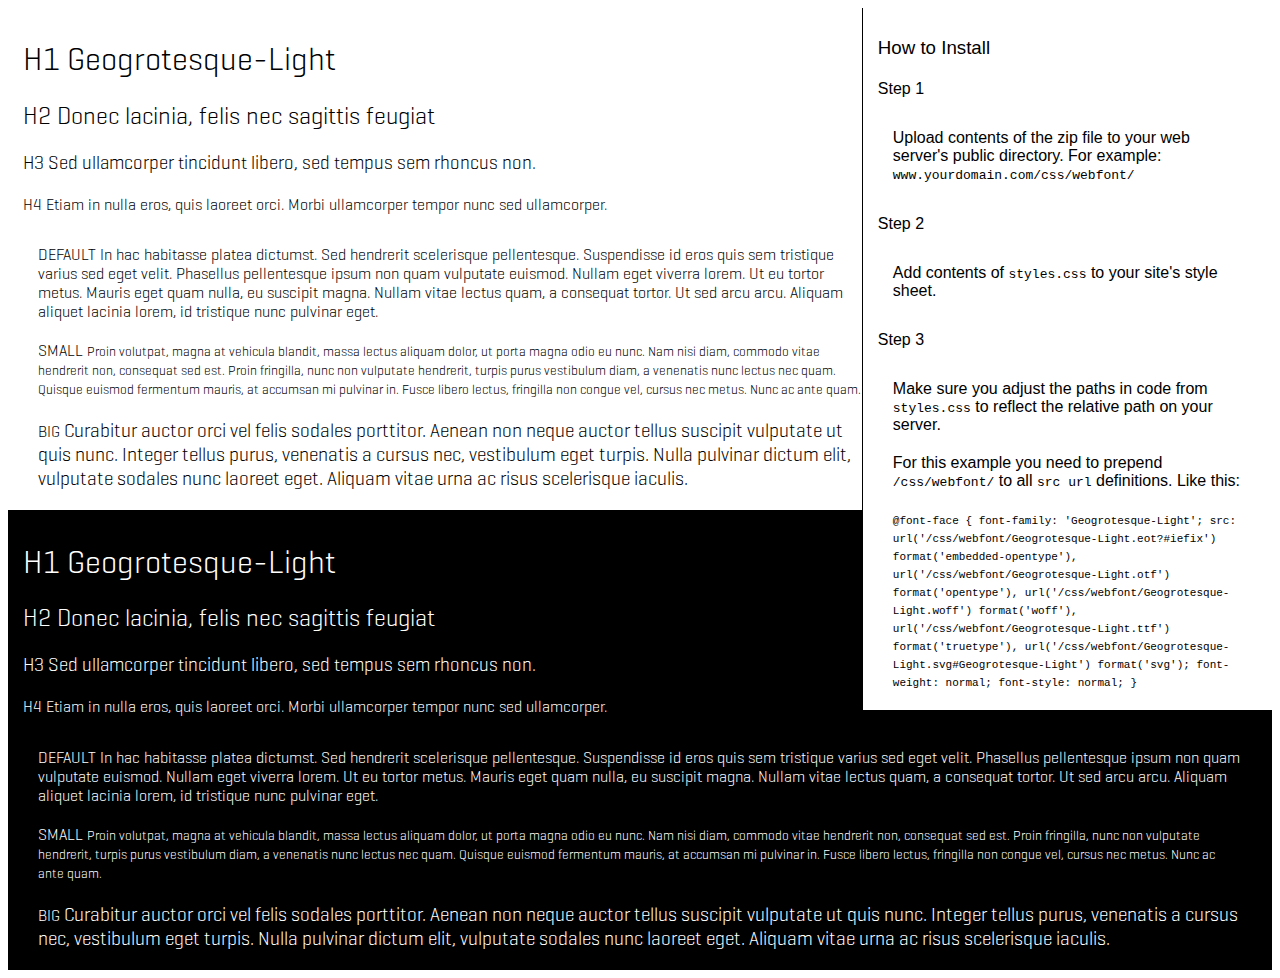
<file: assets/fonts/Geogrotesque-Light/preview.html>
<!DOCTYPE html>
<html>
<head>
<title>
Geogrotesque-Light
 - Web font preview
</title>
<style type='text/css'>

@font-face {
  font-family: 'Geogrotesque-Light';
  src: url('Geogrotesque-Light.eot?#iefix') format('embedded-opentype'),  url('Geogrotesque-Light.otf')  format('opentype'),
	     url('Geogrotesque-Light.woff') format('woff'), url('Geogrotesque-Light.ttf')  format('truetype'), url('Geogrotesque-Light.svg#Geogrotesque-Light') format('svg');
  font-weight: normal;
  font-style: normal;
}

body { font-family: 'Geogrotesque-Light' !important; }
h1, h2, h3, h4 { font-weight: normal; }
.reg { color:black; background:white; }
.inverse { color:white; background:black; }
div { padding: 10px 15px; }
.right { background:white; width:30%; float: right; font-family: sans-serif; border: 1px solid black; border-width: 0 0 1px 1px;}
</style>
</head>
<body>
<div class='right'>
<h3>How to Install</h3>
<h4>Step 1</h4>
<div>
Upload contents of the zip file to your web server's public directory. For example:
<code>www.yourdomain.com/css/webfont/</code>
</div>
<h4>Step 2</h4>
<div>
Add contents of
<code>styles.css</code>
to your site's style sheet.
</div>
<h4>Step 3</h4>
<div>
Make sure you adjust the paths in code from
<code>styles.css</code>
to reflect the relative path on your server.
</div>
<div>
For this example you need to prepend
<code>/css/webfont/</code>
to all
<code>src url</code>
definitions. Like this:
</div>
<div>
<code style='font-size:11px;'>@font-face {
  font-family: 'Geogrotesque-Light';
  src: url('/css/webfont/Geogrotesque-Light.eot?#iefix') format('embedded-opentype'),  url('/css/webfont/Geogrotesque-Light.otf')  format('opentype'),
	     url('/css/webfont/Geogrotesque-Light.woff') format('woff'), url('/css/webfont/Geogrotesque-Light.ttf')  format('truetype'), url('/css/webfont/Geogrotesque-Light.svg#Geogrotesque-Light') format('svg');
  font-weight: normal;
  font-style: normal;
}</code>
</div>
</div>
<div class='reg'>
<h1>
H1
Geogrotesque-Light
</h1>
<h2>
H2
Donec lacinia, felis nec sagittis feugiat
</h2>
<h3>
H3
Sed ullamcorper tincidunt libero, sed tempus sem rhoncus non.
</h3>
<h4>
H4
Etiam in nulla eros, quis laoreet orci. Morbi ullamcorper tempor nunc sed ullamcorper.
</h4>
<div>
DEFAULT
In hac habitasse platea dictumst. Sed hendrerit scelerisque pellentesque. Suspendisse id eros quis sem tristique varius sed eget velit. Phasellus pellentesque ipsum non quam vulputate euismod. Nullam eget viverra lorem. Ut eu tortor metus. Mauris eget quam nulla, eu suscipit magna. Nullam vitae lectus quam, a consequat tortor. Ut sed arcu arcu. Aliquam aliquet lacinia lorem, id tristique nunc pulvinar eget.
</div>
<div>
SMALL
<small>
Proin volutpat, magna at vehicula blandit, massa lectus aliquam dolor, ut porta magna odio eu nunc. Nam nisi diam, commodo vitae hendrerit non, consequat sed est. Proin fringilla, nunc non vulputate hendrerit, turpis purus vestibulum diam, a venenatis nunc lectus nec quam. Quisque euismod fermentum mauris, at accumsan mi pulvinar in. Fusce libero lectus, fringilla non congue vel, cursus nec metus. Nunc ac ante quam.
</small>
</div>
<div>
BIG
<big>
Curabitur auctor orci vel felis sodales porttitor. Aenean non neque auctor tellus suscipit vulputate ut quis nunc. Integer tellus purus, venenatis a cursus nec, vestibulum eget turpis. Nulla pulvinar dictum elit, vulputate sodales nunc laoreet eget. Aliquam vitae urna ac risus scelerisque iaculis.
</big>
</div>

</div>
<div class='inverse'>
<h1>
H1
Geogrotesque-Light
</h1>
<h2>
H2
Donec lacinia, felis nec sagittis feugiat
</h2>
<h3>
H3
Sed ullamcorper tincidunt libero, sed tempus sem rhoncus non.
</h3>
<h4>
H4
Etiam in nulla eros, quis laoreet orci. Morbi ullamcorper tempor nunc sed ullamcorper.
</h4>
<div>
DEFAULT
In hac habitasse platea dictumst. Sed hendrerit scelerisque pellentesque. Suspendisse id eros quis sem tristique varius sed eget velit. Phasellus pellentesque ipsum non quam vulputate euismod. Nullam eget viverra lorem. Ut eu tortor metus. Mauris eget quam nulla, eu suscipit magna. Nullam vitae lectus quam, a consequat tortor. Ut sed arcu arcu. Aliquam aliquet lacinia lorem, id tristique nunc pulvinar eget.
</div>
<div>
SMALL
<small>
Proin volutpat, magna at vehicula blandit, massa lectus aliquam dolor, ut porta magna odio eu nunc. Nam nisi diam, commodo vitae hendrerit non, consequat sed est. Proin fringilla, nunc non vulputate hendrerit, turpis purus vestibulum diam, a venenatis nunc lectus nec quam. Quisque euismod fermentum mauris, at accumsan mi pulvinar in. Fusce libero lectus, fringilla non congue vel, cursus nec metus. Nunc ac ante quam.
</small>
</div>
<div>
BIG
<big>
Curabitur auctor orci vel felis sodales porttitor. Aenean non neque auctor tellus suscipit vulputate ut quis nunc. Integer tellus purus, venenatis a cursus nec, vestibulum eget turpis. Nulla pulvinar dictum elit, vulputate sodales nunc laoreet eget. Aliquam vitae urna ac risus scelerisque iaculis.
</big>
</div>

</div>
</body>
</html>
</file>
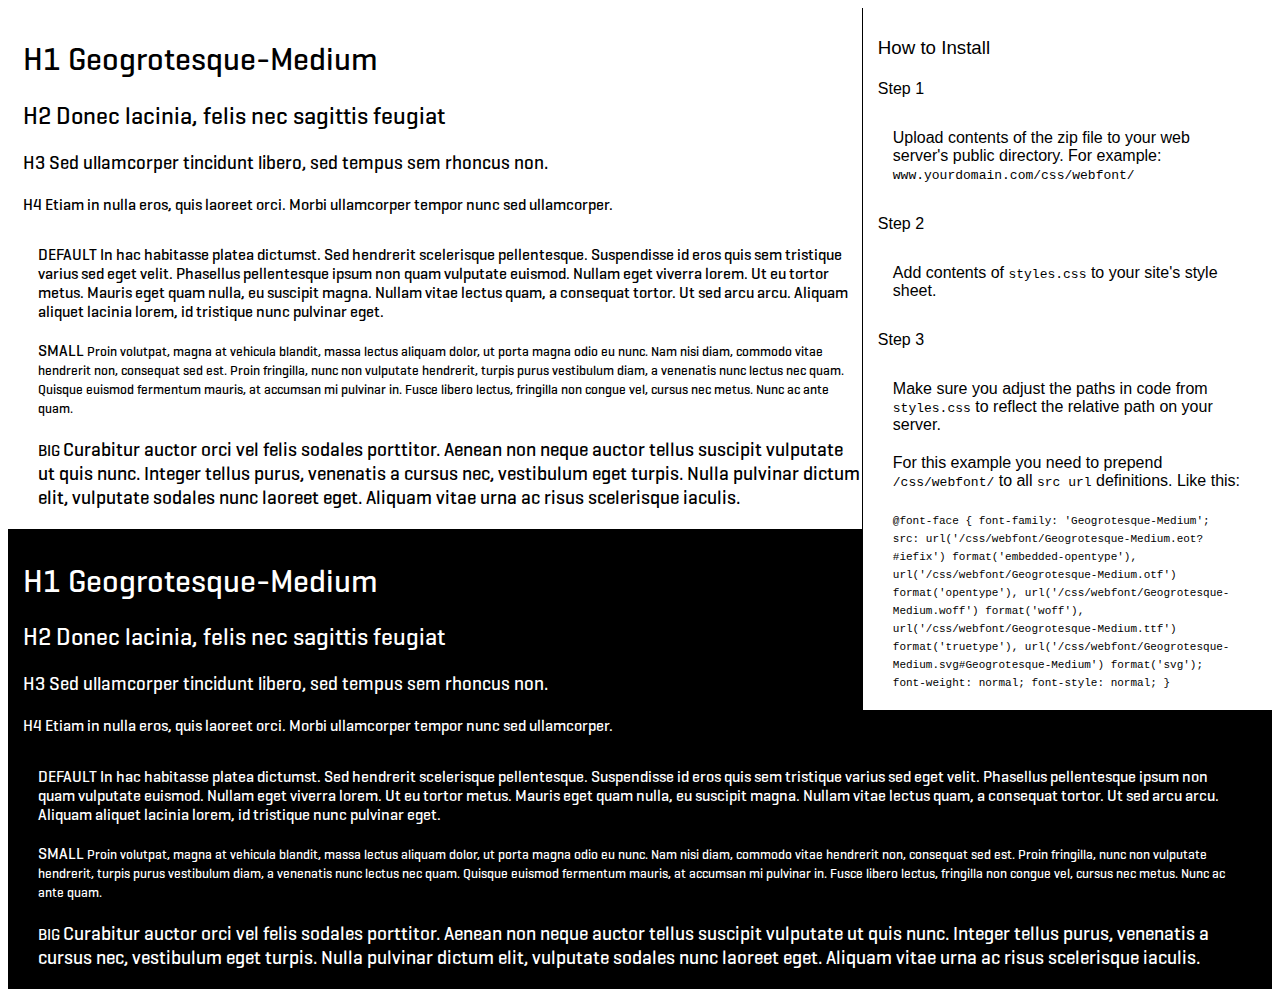
<file: assets/fonts/Geogrotesque-Medium/preview.html>
<!DOCTYPE html>
<html>
<head>
<title>
Geogrotesque-Medium
 - Web font preview
</title>
<style type='text/css'>

@font-face {
  font-family: 'Geogrotesque-Medium';
  src: url('Geogrotesque-Medium.eot?#iefix') format('embedded-opentype'),  url('Geogrotesque-Medium.otf')  format('opentype'),
	     url('Geogrotesque-Medium.woff') format('woff'), url('Geogrotesque-Medium.ttf')  format('truetype'), url('Geogrotesque-Medium.svg#Geogrotesque-Medium') format('svg');
  font-weight: normal;
  font-style: normal;
}

body { font-family: 'Geogrotesque-Medium' !important; }
h1, h2, h3, h4 { font-weight: normal; }
.reg { color:black; background:white; }
.inverse { color:white; background:black; }
div { padding: 10px 15px; }
.right { background:white; width:30%; float: right; font-family: sans-serif; border: 1px solid black; border-width: 0 0 1px 1px;}
</style>
</head>
<body>
<div class='right'>
<h3>How to Install</h3>
<h4>Step 1</h4>
<div>
Upload contents of the zip file to your web server's public directory. For example:
<code>www.yourdomain.com/css/webfont/</code>
</div>
<h4>Step 2</h4>
<div>
Add contents of
<code>styles.css</code>
to your site's style sheet.
</div>
<h4>Step 3</h4>
<div>
Make sure you adjust the paths in code from
<code>styles.css</code>
to reflect the relative path on your server.
</div>
<div>
For this example you need to prepend
<code>/css/webfont/</code>
to all
<code>src url</code>
definitions. Like this:
</div>
<div>
<code style='font-size:11px;'>@font-face {
  font-family: 'Geogrotesque-Medium';
  src: url('/css/webfont/Geogrotesque-Medium.eot?#iefix') format('embedded-opentype'),  url('/css/webfont/Geogrotesque-Medium.otf')  format('opentype'),
	     url('/css/webfont/Geogrotesque-Medium.woff') format('woff'), url('/css/webfont/Geogrotesque-Medium.ttf')  format('truetype'), url('/css/webfont/Geogrotesque-Medium.svg#Geogrotesque-Medium') format('svg');
  font-weight: normal;
  font-style: normal;
}</code>
</div>
</div>
<div class='reg'>
<h1>
H1
Geogrotesque-Medium
</h1>
<h2>
H2
Donec lacinia, felis nec sagittis feugiat
</h2>
<h3>
H3
Sed ullamcorper tincidunt libero, sed tempus sem rhoncus non.
</h3>
<h4>
H4
Etiam in nulla eros, quis laoreet orci. Morbi ullamcorper tempor nunc sed ullamcorper.
</h4>
<div>
DEFAULT
In hac habitasse platea dictumst. Sed hendrerit scelerisque pellentesque. Suspendisse id eros quis sem tristique varius sed eget velit. Phasellus pellentesque ipsum non quam vulputate euismod. Nullam eget viverra lorem. Ut eu tortor metus. Mauris eget quam nulla, eu suscipit magna. Nullam vitae lectus quam, a consequat tortor. Ut sed arcu arcu. Aliquam aliquet lacinia lorem, id tristique nunc pulvinar eget.
</div>
<div>
SMALL
<small>
Proin volutpat, magna at vehicula blandit, massa lectus aliquam dolor, ut porta magna odio eu nunc. Nam nisi diam, commodo vitae hendrerit non, consequat sed est. Proin fringilla, nunc non vulputate hendrerit, turpis purus vestibulum diam, a venenatis nunc lectus nec quam. Quisque euismod fermentum mauris, at accumsan mi pulvinar in. Fusce libero lectus, fringilla non congue vel, cursus nec metus. Nunc ac ante quam.
</small>
</div>
<div>
BIG
<big>
Curabitur auctor orci vel felis sodales porttitor. Aenean non neque auctor tellus suscipit vulputate ut quis nunc. Integer tellus purus, venenatis a cursus nec, vestibulum eget turpis. Nulla pulvinar dictum elit, vulputate sodales nunc laoreet eget. Aliquam vitae urna ac risus scelerisque iaculis.
</big>
</div>

</div>
<div class='inverse'>
<h1>
H1
Geogrotesque-Medium
</h1>
<h2>
H2
Donec lacinia, felis nec sagittis feugiat
</h2>
<h3>
H3
Sed ullamcorper tincidunt libero, sed tempus sem rhoncus non.
</h3>
<h4>
H4
Etiam in nulla eros, quis laoreet orci. Morbi ullamcorper tempor nunc sed ullamcorper.
</h4>
<div>
DEFAULT
In hac habitasse platea dictumst. Sed hendrerit scelerisque pellentesque. Suspendisse id eros quis sem tristique varius sed eget velit. Phasellus pellentesque ipsum non quam vulputate euismod. Nullam eget viverra lorem. Ut eu tortor metus. Mauris eget quam nulla, eu suscipit magna. Nullam vitae lectus quam, a consequat tortor. Ut sed arcu arcu. Aliquam aliquet lacinia lorem, id tristique nunc pulvinar eget.
</div>
<div>
SMALL
<small>
Proin volutpat, magna at vehicula blandit, massa lectus aliquam dolor, ut porta magna odio eu nunc. Nam nisi diam, commodo vitae hendrerit non, consequat sed est. Proin fringilla, nunc non vulputate hendrerit, turpis purus vestibulum diam, a venenatis nunc lectus nec quam. Quisque euismod fermentum mauris, at accumsan mi pulvinar in. Fusce libero lectus, fringilla non congue vel, cursus nec metus. Nunc ac ante quam.
</small>
</div>
<div>
BIG
<big>
Curabitur auctor orci vel felis sodales porttitor. Aenean non neque auctor tellus suscipit vulputate ut quis nunc. Integer tellus purus, venenatis a cursus nec, vestibulum eget turpis. Nulla pulvinar dictum elit, vulputate sodales nunc laoreet eget. Aliquam vitae urna ac risus scelerisque iaculis.
</big>
</div>

</div>
</body>
</html>
</file>
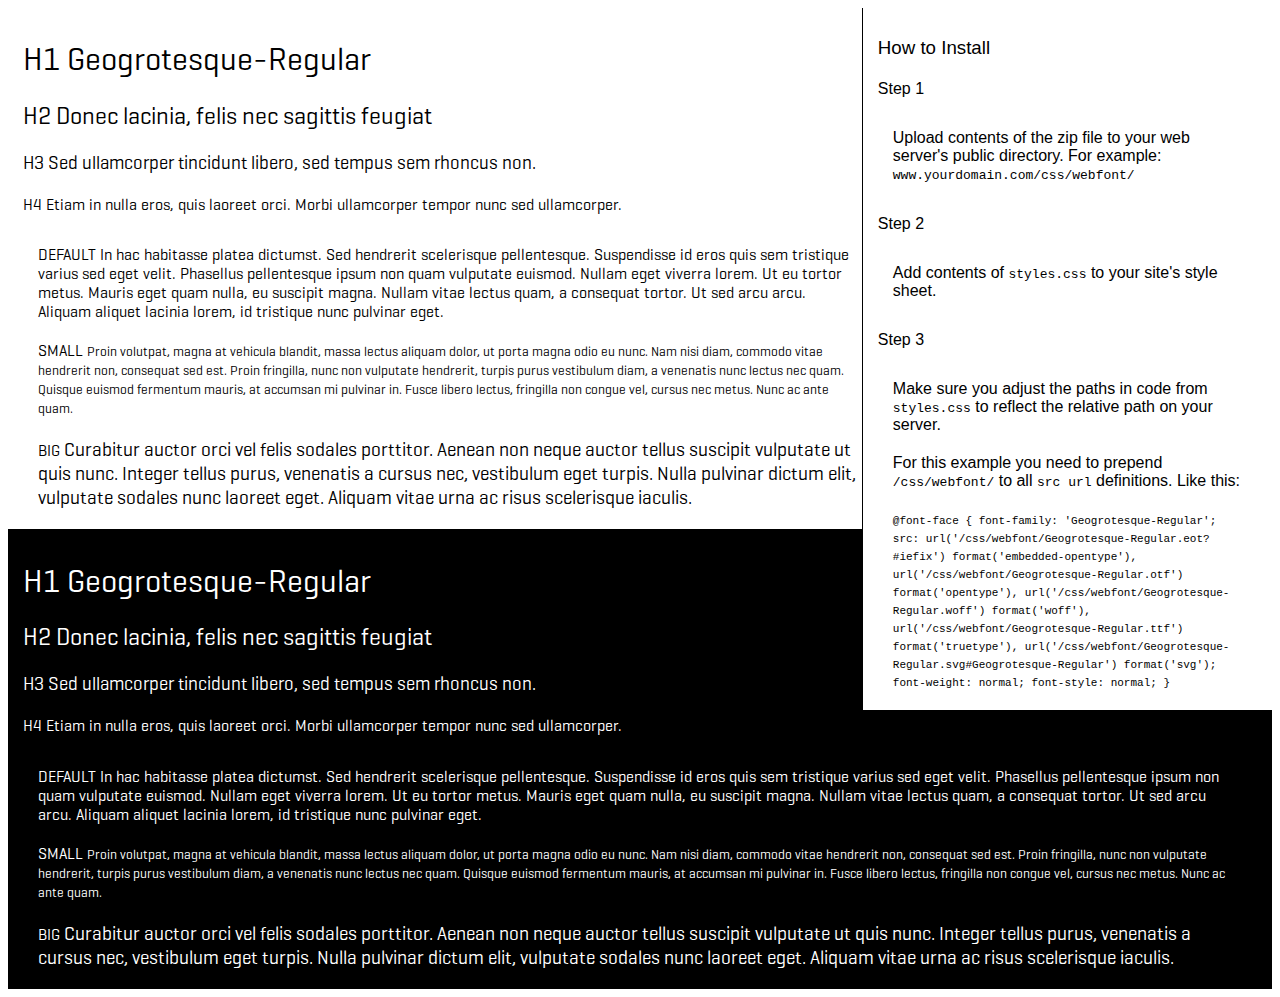
<file: assets/fonts/Geogrotesque-Regular/preview.html>
<!DOCTYPE html>
<html>
<head>
<title>
Geogrotesque-Regular
 - Web font preview
</title>
<style type='text/css'>

@font-face {
  font-family: 'Geogrotesque-Regular';
  src: url('Geogrotesque-Regular.eot?#iefix') format('embedded-opentype'),  url('Geogrotesque-Regular.otf')  format('opentype'),
	     url('Geogrotesque-Regular.woff') format('woff'), url('Geogrotesque-Regular.ttf')  format('truetype'), url('Geogrotesque-Regular.svg#Geogrotesque-Regular') format('svg');
  font-weight: normal;
  font-style: normal;
}

body { font-family: 'Geogrotesque-Regular' !important; }
h1, h2, h3, h4 { font-weight: normal; }
.reg { color:black; background:white; }
.inverse { color:white; background:black; }
div { padding: 10px 15px; }
.right { background:white; width:30%; float: right; font-family: sans-serif; border: 1px solid black; border-width: 0 0 1px 1px;}
</style>
</head>
<body>
<div class='right'>
<h3>How to Install</h3>
<h4>Step 1</h4>
<div>
Upload contents of the zip file to your web server's public directory. For example:
<code>www.yourdomain.com/css/webfont/</code>
</div>
<h4>Step 2</h4>
<div>
Add contents of
<code>styles.css</code>
to your site's style sheet.
</div>
<h4>Step 3</h4>
<div>
Make sure you adjust the paths in code from
<code>styles.css</code>
to reflect the relative path on your server.
</div>
<div>
For this example you need to prepend
<code>/css/webfont/</code>
to all
<code>src url</code>
definitions. Like this:
</div>
<div>
<code style='font-size:11px;'>@font-face {
  font-family: 'Geogrotesque-Regular';
  src: url('/css/webfont/Geogrotesque-Regular.eot?#iefix') format('embedded-opentype'),  url('/css/webfont/Geogrotesque-Regular.otf')  format('opentype'),
	     url('/css/webfont/Geogrotesque-Regular.woff') format('woff'), url('/css/webfont/Geogrotesque-Regular.ttf')  format('truetype'), url('/css/webfont/Geogrotesque-Regular.svg#Geogrotesque-Regular') format('svg');
  font-weight: normal;
  font-style: normal;
}</code>
</div>
</div>
<div class='reg'>
<h1>
H1
Geogrotesque-Regular
</h1>
<h2>
H2
Donec lacinia, felis nec sagittis feugiat
</h2>
<h3>
H3
Sed ullamcorper tincidunt libero, sed tempus sem rhoncus non.
</h3>
<h4>
H4
Etiam in nulla eros, quis laoreet orci. Morbi ullamcorper tempor nunc sed ullamcorper.
</h4>
<div>
DEFAULT
In hac habitasse platea dictumst. Sed hendrerit scelerisque pellentesque. Suspendisse id eros quis sem tristique varius sed eget velit. Phasellus pellentesque ipsum non quam vulputate euismod. Nullam eget viverra lorem. Ut eu tortor metus. Mauris eget quam nulla, eu suscipit magna. Nullam vitae lectus quam, a consequat tortor. Ut sed arcu arcu. Aliquam aliquet lacinia lorem, id tristique nunc pulvinar eget.
</div>
<div>
SMALL
<small>
Proin volutpat, magna at vehicula blandit, massa lectus aliquam dolor, ut porta magna odio eu nunc. Nam nisi diam, commodo vitae hendrerit non, consequat sed est. Proin fringilla, nunc non vulputate hendrerit, turpis purus vestibulum diam, a venenatis nunc lectus nec quam. Quisque euismod fermentum mauris, at accumsan mi pulvinar in. Fusce libero lectus, fringilla non congue vel, cursus nec metus. Nunc ac ante quam.
</small>
</div>
<div>
BIG
<big>
Curabitur auctor orci vel felis sodales porttitor. Aenean non neque auctor tellus suscipit vulputate ut quis nunc. Integer tellus purus, venenatis a cursus nec, vestibulum eget turpis. Nulla pulvinar dictum elit, vulputate sodales nunc laoreet eget. Aliquam vitae urna ac risus scelerisque iaculis.
</big>
</div>

</div>
<div class='inverse'>
<h1>
H1
Geogrotesque-Regular
</h1>
<h2>
H2
Donec lacinia, felis nec sagittis feugiat
</h2>
<h3>
H3
Sed ullamcorper tincidunt libero, sed tempus sem rhoncus non.
</h3>
<h4>
H4
Etiam in nulla eros, quis laoreet orci. Morbi ullamcorper tempor nunc sed ullamcorper.
</h4>
<div>
DEFAULT
In hac habitasse platea dictumst. Sed hendrerit scelerisque pellentesque. Suspendisse id eros quis sem tristique varius sed eget velit. Phasellus pellentesque ipsum non quam vulputate euismod. Nullam eget viverra lorem. Ut eu tortor metus. Mauris eget quam nulla, eu suscipit magna. Nullam vitae lectus quam, a consequat tortor. Ut sed arcu arcu. Aliquam aliquet lacinia lorem, id tristique nunc pulvinar eget.
</div>
<div>
SMALL
<small>
Proin volutpat, magna at vehicula blandit, massa lectus aliquam dolor, ut porta magna odio eu nunc. Nam nisi diam, commodo vitae hendrerit non, consequat sed est. Proin fringilla, nunc non vulputate hendrerit, turpis purus vestibulum diam, a venenatis nunc lectus nec quam. Quisque euismod fermentum mauris, at accumsan mi pulvinar in. Fusce libero lectus, fringilla non congue vel, cursus nec metus. Nunc ac ante quam.
</small>
</div>
<div>
BIG
<big>
Curabitur auctor orci vel felis sodales porttitor. Aenean non neque auctor tellus suscipit vulputate ut quis nunc. Integer tellus purus, venenatis a cursus nec, vestibulum eget turpis. Nulla pulvinar dictum elit, vulputate sodales nunc laoreet eget. Aliquam vitae urna ac risus scelerisque iaculis.
</big>
</div>

</div>
</body>
</html>
</file>
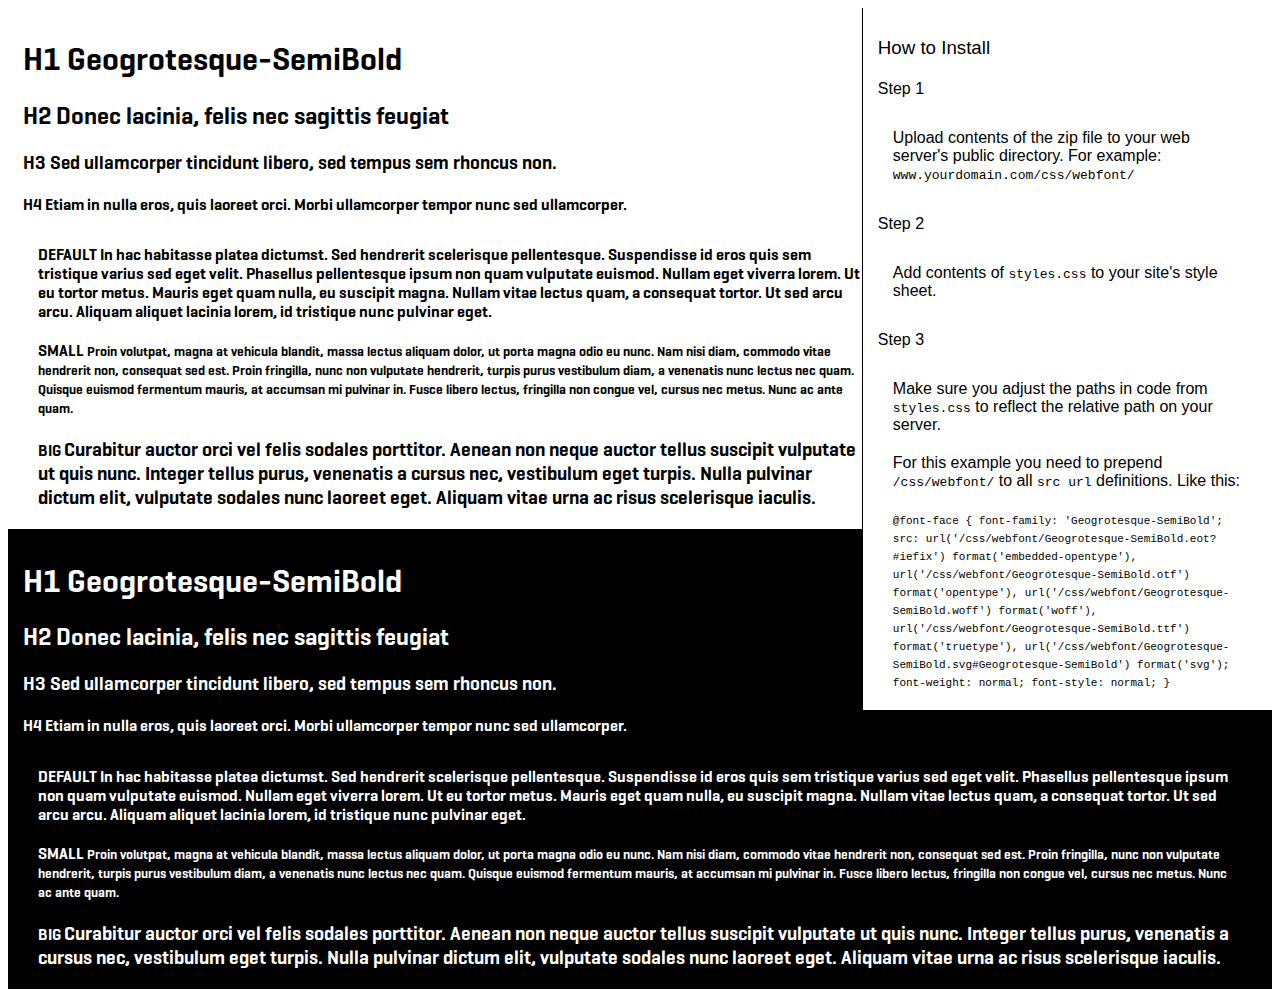
<file: assets/fonts/Geogrotesque-SemiBold/preview.html>
<!DOCTYPE html>
<html>
<head>
<title>
Geogrotesque-SemiBold
 - Web font preview
</title>
<style type='text/css'>

@font-face {
  font-family: 'Geogrotesque-SemiBold';
  src: url('Geogrotesque-SemiBold.eot?#iefix') format('embedded-opentype'),  url('Geogrotesque-SemiBold.otf')  format('opentype'),
	     url('Geogrotesque-SemiBold.woff') format('woff'), url('Geogrotesque-SemiBold.ttf')  format('truetype'), url('Geogrotesque-SemiBold.svg#Geogrotesque-SemiBold') format('svg');
  font-weight: normal;
  font-style: normal;
}

body { font-family: 'Geogrotesque-SemiBold' !important; }
h1, h2, h3, h4 { font-weight: normal; }
.reg { color:black; background:white; }
.inverse { color:white; background:black; }
div { padding: 10px 15px; }
.right { background:white; width:30%; float: right; font-family: sans-serif; border: 1px solid black; border-width: 0 0 1px 1px;}
</style>
</head>
<body>
<div class='right'>
<h3>How to Install</h3>
<h4>Step 1</h4>
<div>
Upload contents of the zip file to your web server's public directory. For example:
<code>www.yourdomain.com/css/webfont/</code>
</div>
<h4>Step 2</h4>
<div>
Add contents of
<code>styles.css</code>
to your site's style sheet.
</div>
<h4>Step 3</h4>
<div>
Make sure you adjust the paths in code from
<code>styles.css</code>
to reflect the relative path on your server.
</div>
<div>
For this example you need to prepend
<code>/css/webfont/</code>
to all
<code>src url</code>
definitions. Like this:
</div>
<div>
<code style='font-size:11px;'>@font-face {
  font-family: 'Geogrotesque-SemiBold';
  src: url('/css/webfont/Geogrotesque-SemiBold.eot?#iefix') format('embedded-opentype'),  url('/css/webfont/Geogrotesque-SemiBold.otf')  format('opentype'),
	     url('/css/webfont/Geogrotesque-SemiBold.woff') format('woff'), url('/css/webfont/Geogrotesque-SemiBold.ttf')  format('truetype'), url('/css/webfont/Geogrotesque-SemiBold.svg#Geogrotesque-SemiBold') format('svg');
  font-weight: normal;
  font-style: normal;
}</code>
</div>
</div>
<div class='reg'>
<h1>
H1
Geogrotesque-SemiBold
</h1>
<h2>
H2
Donec lacinia, felis nec sagittis feugiat
</h2>
<h3>
H3
Sed ullamcorper tincidunt libero, sed tempus sem rhoncus non.
</h3>
<h4>
H4
Etiam in nulla eros, quis laoreet orci. Morbi ullamcorper tempor nunc sed ullamcorper.
</h4>
<div>
DEFAULT
In hac habitasse platea dictumst. Sed hendrerit scelerisque pellentesque. Suspendisse id eros quis sem tristique varius sed eget velit. Phasellus pellentesque ipsum non quam vulputate euismod. Nullam eget viverra lorem. Ut eu tortor metus. Mauris eget quam nulla, eu suscipit magna. Nullam vitae lectus quam, a consequat tortor. Ut sed arcu arcu. Aliquam aliquet lacinia lorem, id tristique nunc pulvinar eget.
</div>
<div>
SMALL
<small>
Proin volutpat, magna at vehicula blandit, massa lectus aliquam dolor, ut porta magna odio eu nunc. Nam nisi diam, commodo vitae hendrerit non, consequat sed est. Proin fringilla, nunc non vulputate hendrerit, turpis purus vestibulum diam, a venenatis nunc lectus nec quam. Quisque euismod fermentum mauris, at accumsan mi pulvinar in. Fusce libero lectus, fringilla non congue vel, cursus nec metus. Nunc ac ante quam.
</small>
</div>
<div>
BIG
<big>
Curabitur auctor orci vel felis sodales porttitor. Aenean non neque auctor tellus suscipit vulputate ut quis nunc. Integer tellus purus, venenatis a cursus nec, vestibulum eget turpis. Nulla pulvinar dictum elit, vulputate sodales nunc laoreet eget. Aliquam vitae urna ac risus scelerisque iaculis.
</big>
</div>

</div>
<div class='inverse'>
<h1>
H1
Geogrotesque-SemiBold
</h1>
<h2>
H2
Donec lacinia, felis nec sagittis feugiat
</h2>
<h3>
H3
Sed ullamcorper tincidunt libero, sed tempus sem rhoncus non.
</h3>
<h4>
H4
Etiam in nulla eros, quis laoreet orci. Morbi ullamcorper tempor nunc sed ullamcorper.
</h4>
<div>
DEFAULT
In hac habitasse platea dictumst. Sed hendrerit scelerisque pellentesque. Suspendisse id eros quis sem tristique varius sed eget velit. Phasellus pellentesque ipsum non quam vulputate euismod. Nullam eget viverra lorem. Ut eu tortor metus. Mauris eget quam nulla, eu suscipit magna. Nullam vitae lectus quam, a consequat tortor. Ut sed arcu arcu. Aliquam aliquet lacinia lorem, id tristique nunc pulvinar eget.
</div>
<div>
SMALL
<small>
Proin volutpat, magna at vehicula blandit, massa lectus aliquam dolor, ut porta magna odio eu nunc. Nam nisi diam, commodo vitae hendrerit non, consequat sed est. Proin fringilla, nunc non vulputate hendrerit, turpis purus vestibulum diam, a venenatis nunc lectus nec quam. Quisque euismod fermentum mauris, at accumsan mi pulvinar in. Fusce libero lectus, fringilla non congue vel, cursus nec metus. Nunc ac ante quam.
</small>
</div>
<div>
BIG
<big>
Curabitur auctor orci vel felis sodales porttitor. Aenean non neque auctor tellus suscipit vulputate ut quis nunc. Integer tellus purus, venenatis a cursus nec, vestibulum eget turpis. Nulla pulvinar dictum elit, vulputate sodales nunc laoreet eget. Aliquam vitae urna ac risus scelerisque iaculis.
</big>
</div>

</div>
</body>
</html>
</file>
